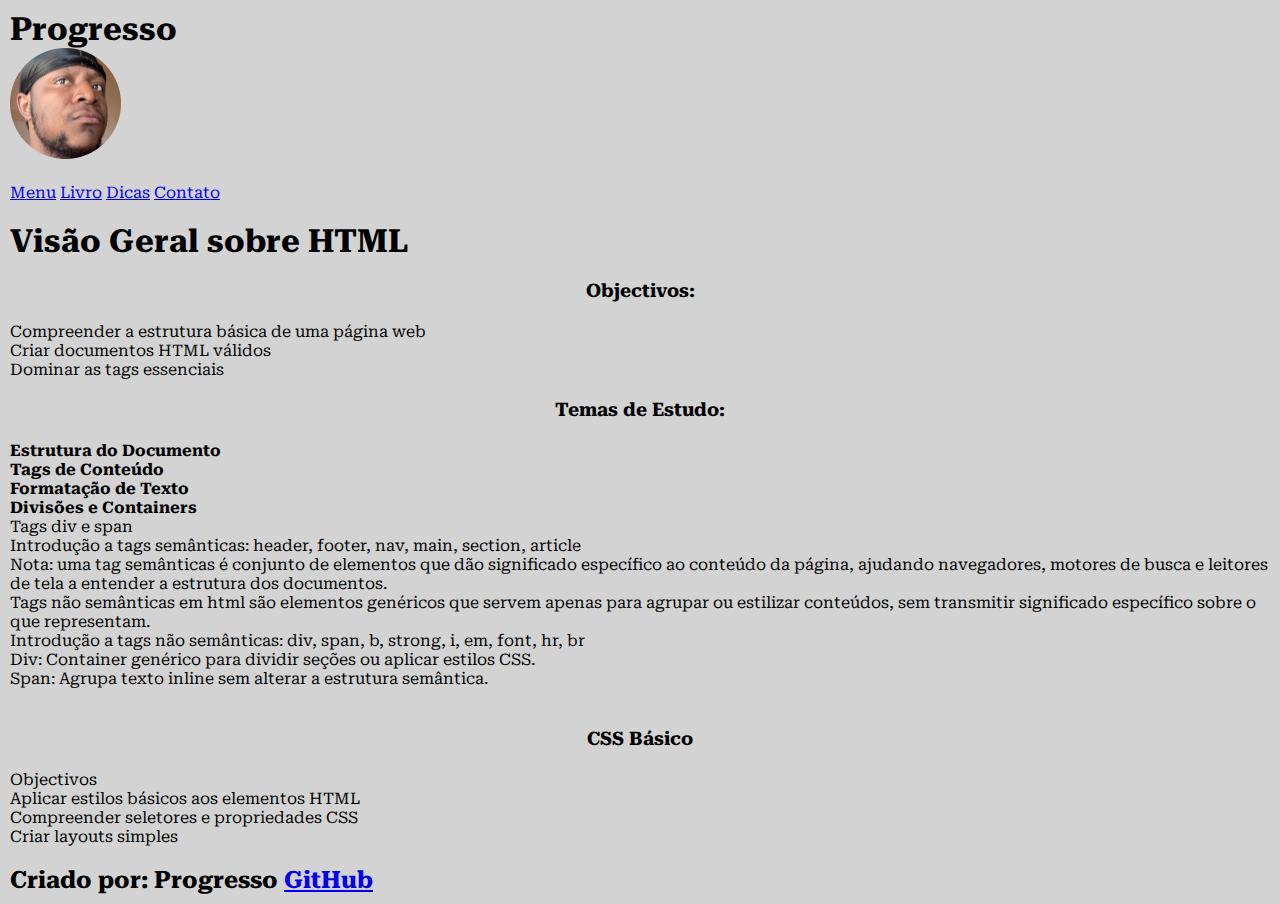
<file: index03.html>
<!DOCTYPE html>
<html lang="pt-br">
<head>
    <meta charset="UTF-8">
    <meta name="viewport" content="width=device-width, initial-scale=1.0">
    <link rel="stylesheet" href="style03.css">
    <title>Pratica flebox</title>
</head>
<body>
    <div class="container">
        <header class="caixa" id="top">
            <h1>Progre<span>sso</span></h1>
            <img src="imagens/minha_foto.png" alt="">
        </header>

        <nav class="caixa">
            <a href="#">Menu</a>
            <a href="#">Livro</a>
            <a href="#">Dicas</a>
            <a href="#">Contato</a>
        </nav>

        <main class="caixa" id="principal">
            <h1>Visão Geral sobre HTML</h1>
            <div class="objectivo">
                <h3>Objectivos: </h3>
                <ul>
                    <li>Compreender a estrutura básica de uma página web</li>
                    <li>Criar documentos HTML válidos</li>
                    <li>Dominar as tags essenciais</li>
                </ul>
            </div>
            <div class="temas">
                <h3>Temas de Estudo:</h3>
                <ul>
                    <li><strong>Estrutura do Documento</strong></li>
                    <li><strong>Tags de Conteúdo</strong></li>
                    <li><strong>Formatação de Texto</strong></li>
                    <li><strong>Divisões e Containers</strong></li>
                </ul>
            </div>
            <div class="notas-importantes">
                <ul>
                    <li>Tags div e span</li>
                    <li>Introdução a tags semânticas: header, footer, nav, main, section, article</li>
                    <li>Nota: uma tag semânticas é  conjunto de elementos que dão significado específico ao conteúdo da página, ajudando navegadores, motores de busca e leitores de tela a entender a estrutura dos documentos.</li>
                    <li>Tags não semânticas em html são elementos genéricos que servem apenas para agrupar ou estilizar conteúdos, sem transmitir significado específico sobre o que representam.</li>
                    <li>Introdução a tags não semânticas:  div, span, b, strong, i, em, font, hr, br</li>
                    <li> Div: Container genérico para dividir seções ou aplicar estilos CSS.</li>
                    <li> Span:  Agrupa texto inline sem alterar a estrutura semântica.</li>
                </ul>
            </div>
        </main>
        <aside class="caixa" id="lateral">
            <div class="css-basico">
                <h3>CSS Básico</h3>
                <p>Objectivos</p>
                <ul>
                    <li>Aplicar estilos básicos aos elementos HTML</li>
                    <li>Compreender seletores e propriedades CSS</li>
                    <li>Criar layouts simples</li>
                </ul>
            </div>
        </aside>
        
        <footer class="caixa" id="rodape">
            <h2>Criado por: Progresso <a href="#">GitHub</a></h2>
        </footer>
    </div>
</body>
</html>
</file>
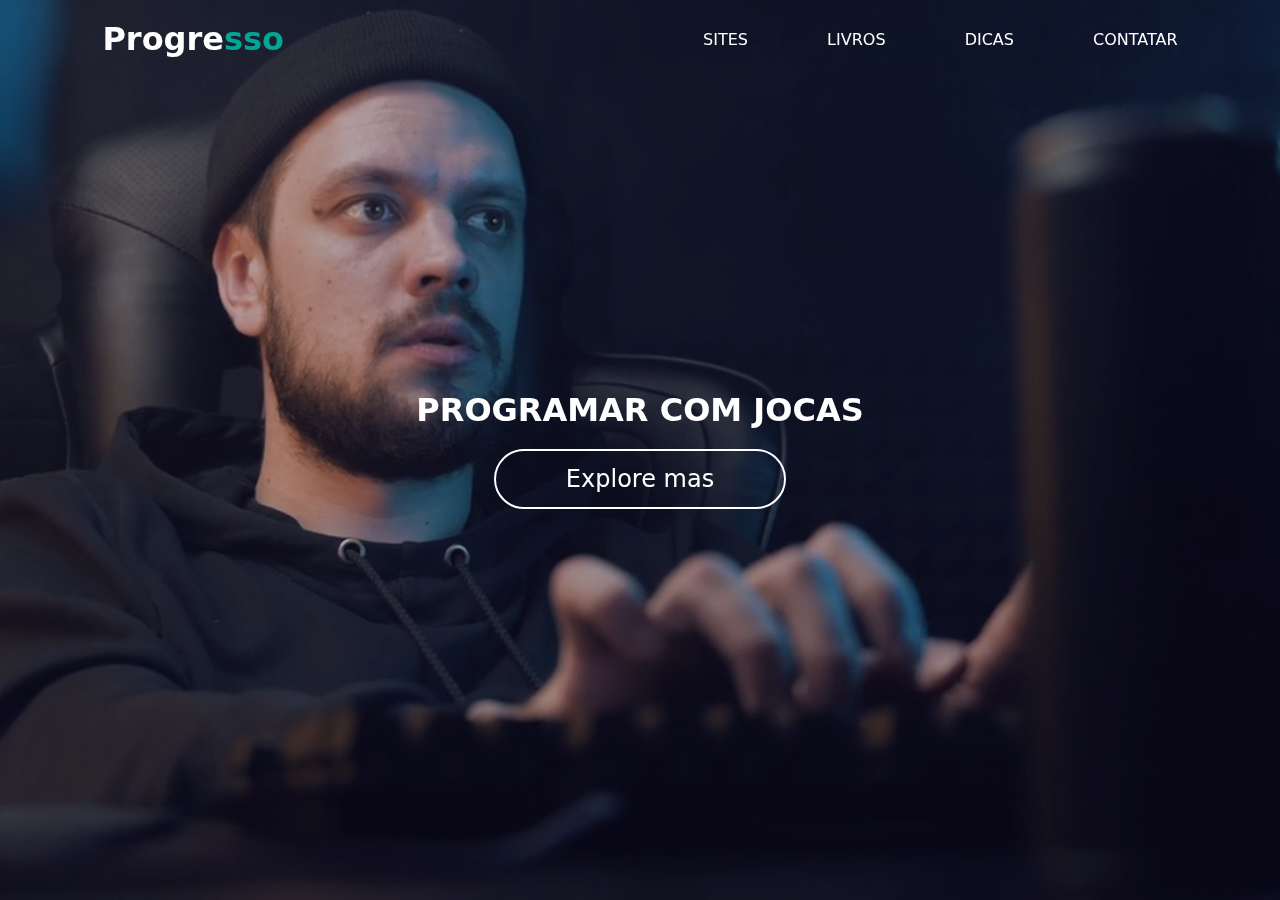
<file: index04.html>
<!DOCTYPE html>
<html lang="en">
<head>
    <meta charset="UTF-8">
    <meta name="viewport" content="width=device-width, initial-scale=1.0">
    <link rel="stylesheet" href="style04.css">
    <title>Aplicando video no site</title>
</head>
<body>
    <div class="hero">

    <video autoplay loop muted class="back-video">
        <source src="imagens/video.mp4" type="video/mp4" >
    </video>

        <nav>
            <h1>Progre<span>sso</span></h1>
            <ul>
                <li><a href="#"></a>SITES</li>
                <li><a href="#"></a>LIVROS</li>
                <li><a href="#"></a>DICAS</li>
                <li><a href="#"></a>CONTATAR</li>
            </ul>
        </nav>
        <div class="content">
            <h1>PROGRAMAR COM JOCAS</h1>
            <a href="#" >Explore mas</a>
        </div>
    </div>
</body>
</html>
</file>
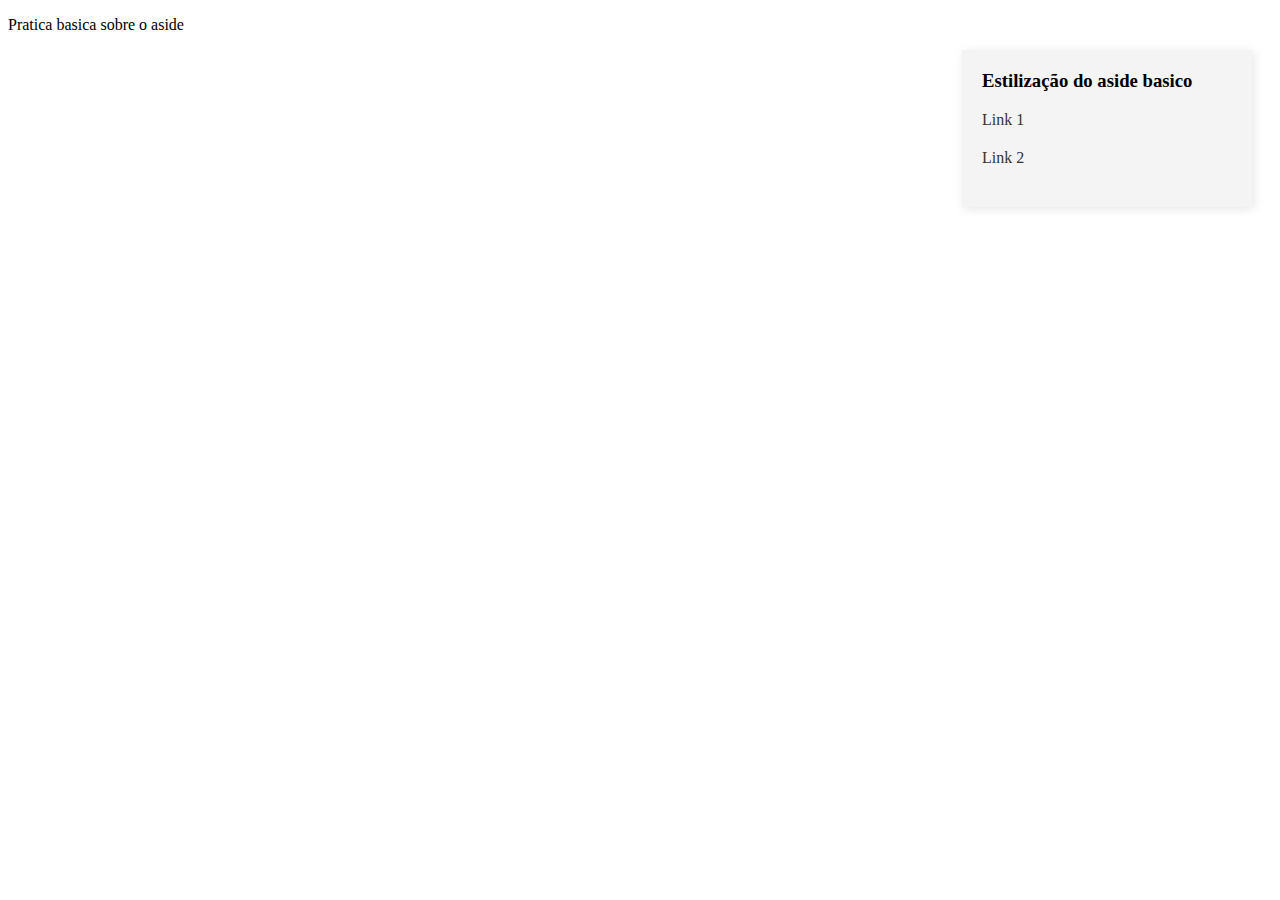
<file: index05.html>
<!DOCTYPE html>
<html lang="pt-br">
<head>
    <meta charset="UTF-8">
    <meta name="viewport" content="width=device-width, initial-scale=1.0">
    <title>Praticando usando o aside </title>
    <style>
        aside{
            background-color: #f4f4f4;
            padding: 20px;
            width: 250px;
            float: right;
            margin-right: 20px;
            box-shadow: 2px 2px 10px rgba(0,0,0,0.1);

        }
        aside h3{
            margin-top: 0;
        }
        aside ul{
            list-style: none;
            padding: 0;
        }
        aside ul li{
            margin-bottom: 20px;
        }
        aside a{
            color: #333;
            text-decoration: none;
        }
        aside a:hover{
            text-decoration: underline;
        }
    </style>
</head>
<body>
    <main>
        <p>Pratica basica sobre o aside </p>
    </main>
    <aside>
        <h3>Estilização do aside basico</h3>
        <ul>
            <li><a href="#">Link 1</a></li>
            <li><a href="#">Link 2</a></li>
        </ul>
    </aside>
</body>
</html>
</file>
<file: style03.css>
@import url('https://fonts.googleapis.com/css2?family=Roboto+Serif:ital,opsz,wght@0,8..144,100..900;1,8..144,100..900&display=swap');
*{
    margin: 0;
    padding: 0;
    box-sizing: border-box;
 }
 html, body{
    height: 100%;
    margin: 0;
    padding: 0;
    font-family: "Roboto Serif", serif ;
    background-color: #444343; 
 } 

conteiner{
    width: 100vw;
    height: 100vh;
    display: grid;
    grid-template-rows: 80px 40px 200px 40px;
    grid-template-columns: 1fr 150px;
    gap: 5px;
    overflow: hidden;
 }
.caixa{
    background-color: lightgray;
    border: 1px solid blcak;
    padding: 10px;
}
#topo{
    grid-area: 1 / 1 / 2 / -1;
    background-color: #253659;
    display: flex;
    justify-content: center;
    align-items: center;
 }
 #topo h1{
    color: white;
    font-weight: 600;
    font-size: 1.5em;
    margin-right: 20px;
}
#topo span{
    color: #03A696;
}
#topo img{
    width: 80px;
}
#menu{
    grid-area: 2 / 1 / -3 / -1;
}
#menu ul{
    display: flex;
    justify-content: center;
    align-items: center;
    padding: 20px;
    list-style: none;
}
#menu a{
    background-color:#04BF9D;
    padding: 20px;
    margin: 10px;
    color: white;
    border-radius: 10px;
    text-align: center;
    font-weight: bold;
    text-decoration: none;
}
#menu a:hover{
    background-color: #03A696;
    transform: translateY(-10px) scale(1.1)
}
.conteudo-principal{
    width: 500px;
    background-color: #333;
    color: white;
    padding: 20px;
    border-radius: 20px;
}
#principal{
    grid-area: 3 / 1 / -2 / 2;
 }
 #principal h2, h3{
    text-align: center;
    margin-top: 20px;
    margin-bottom: 20px;
 }
 #principal p{
    text-indent: 20px;
 }
.lateral-conteudo{
   width: 300px;
   background-color: #333;
   color: white;
   padding: 20px;
   border-radius: 20px;
   float: right;
}
.lateral-conteudo ul{
    margin-left: 20px;
}
.lateral-conteudo li{
     margin-bottom: 20px;
}
#secundario{
    grid-area: 3 / -2 / -2 / -1;
 }

#rodape{
    grid-area: -2  / 1 / -1 / -1;
 } 

 /* Estilizar novamente sobre o posicionamento do aside */
</file>
<file: style04.css>
*{
    margin: 0;
    padding: 0;
    box-sizing: border-box;
    font-family: 'Roboto Sans', sans;
}
.hero{
    width: 100%;
    height: 100vh;
    background-image: linear-gradient(rgba(12,3,51,0.3), rgba(12,3,51,0.3));
    position: relative;
    padding: 0 5%;
    display: flex;
    justify-content: center;
    align-items: center;
}
nav{
    width: 100%;
    position: absolute;
    top: 0;
    left: 0;
    padding: 20px 8%;
    display: flex;
    align-items: center;
    justify-content: space-between;
    color: white;
}
nav h1{
    color: white;
    font-weight: 600;
}
nav span{
    color: #03A696;
}
nav ul li{
    list-style: none;
    display: inline-block;
    margin-left:40px;
}
nav ul li a{
    text-decoration: none;
    color: #fff;
    padding: 17px;
}
.content{
    text-align: center;
    
}
.content h1{
    color: #fff;
    font-weight: 600;
    transition: 0.5s;
}
.content h1:hover{
    -webkit-text-stroke: 2px #fff;
    color: transparent;
}
.content a{
    text-decoration: none;
    display: inline-block;
    color: #fff;
    font-size: 24px;
    border: 2px solid #fff;
    padding: 14px 70px;
    border-radius: 50px;
    margin-top: 20px;
}
.back-video{
    position: absolute;
    right: 0;
    bottom: 0;
    z-index: -1;
}
@media (min-aspect-ratio:16/9){
    .back-video{
        width: 100%;
        height: auto;
       
    }
}
@media (max-aspect-ratio:16/9){
    .back-video{
        width: auto;
        height: 100%;
       
    }
}
</file>
